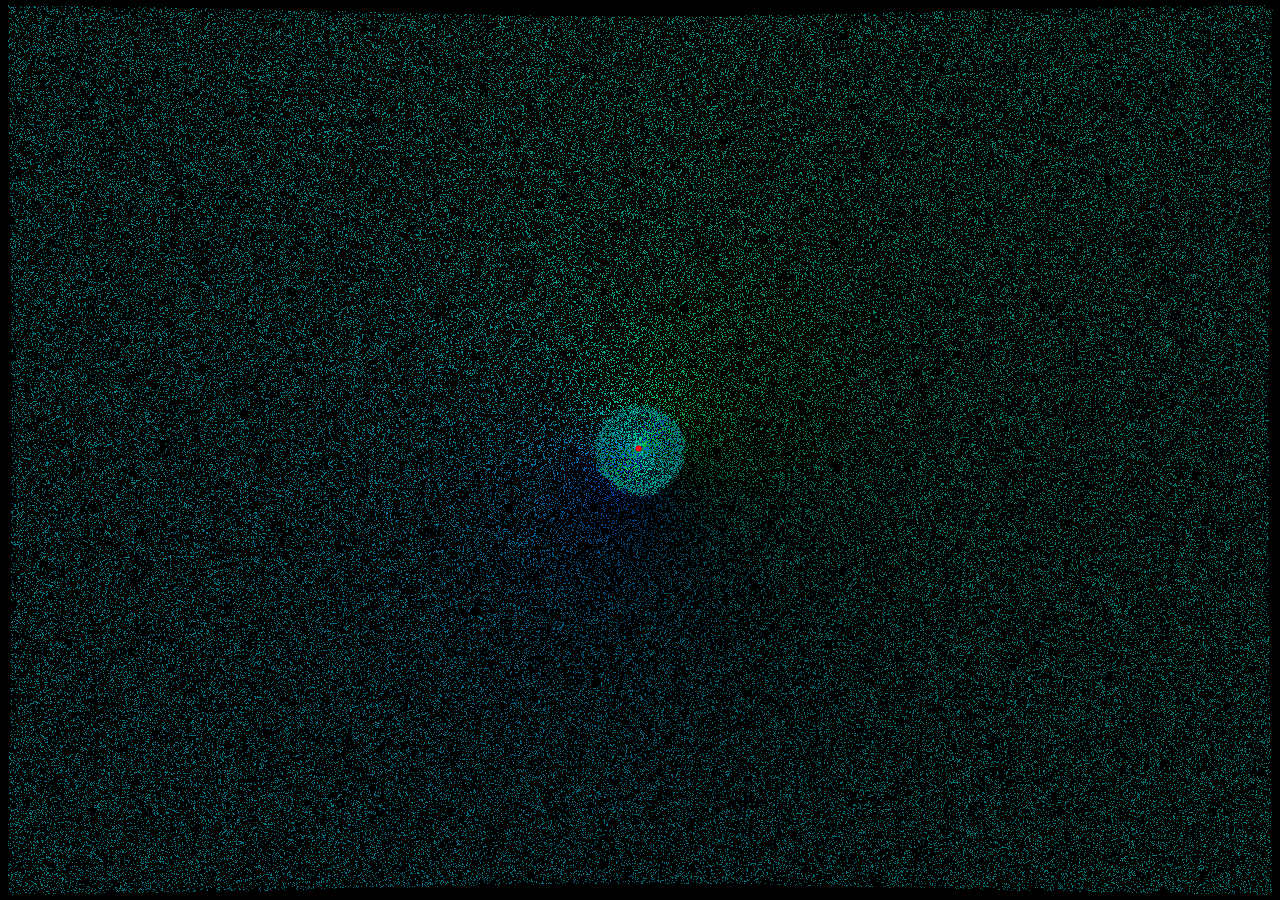
<file: index.html>
<html lang="en">
<body></body>
<script>
    let url = window.location.origin + window.location.pathname;
    if (url.endsWith("/")) {
        url = url.slice(0, url.length - 1);
    }
    let hasIndex = url.endsWith("/index.html");
    if (hasIndex) {
        url = url.slice(0, url.length - 11);
    }

    const params = window.location.search;
    window.location.assign(`${url}/1_body/${hasIndex ? "index.html" : ""}${params}`);
</script>
</html>
</file>
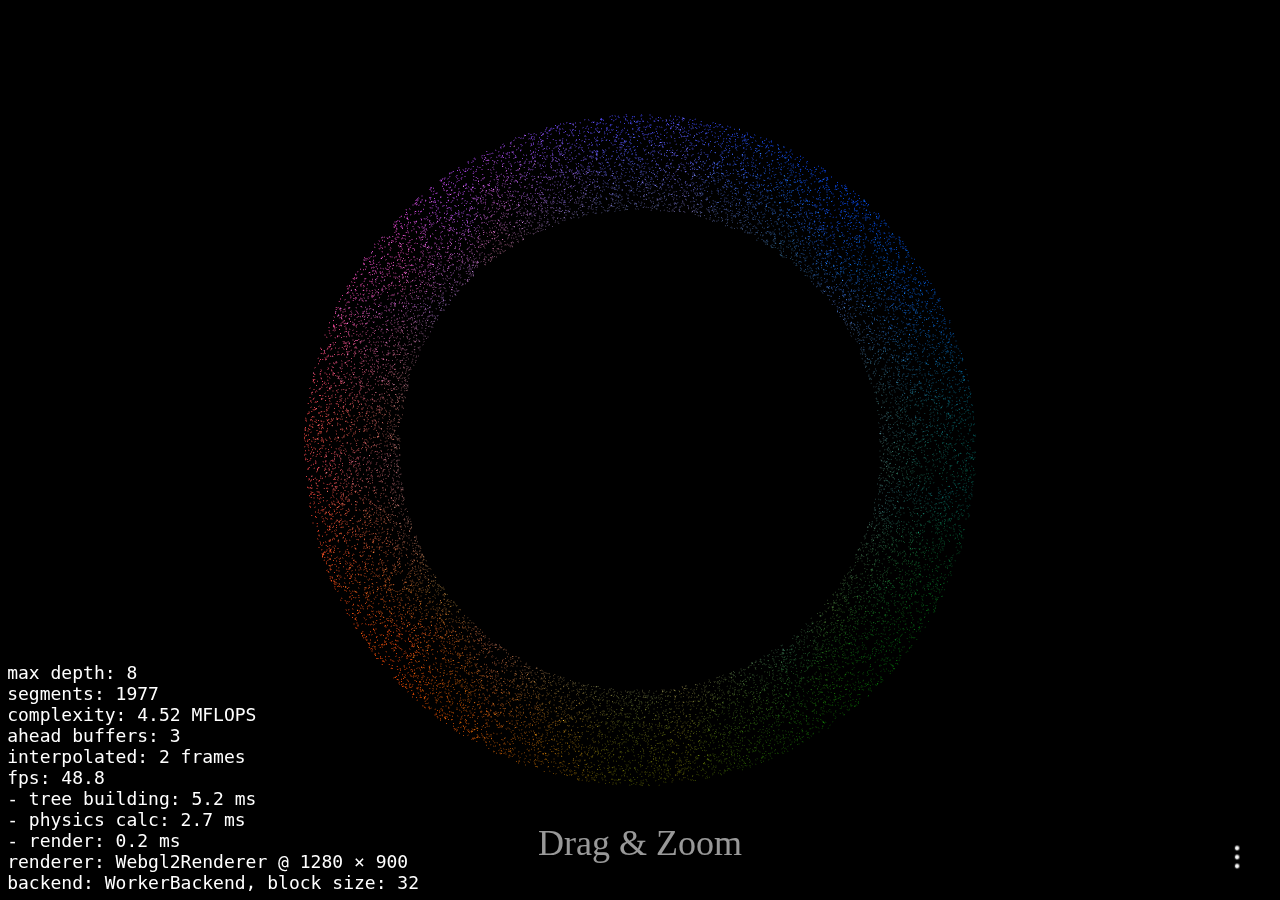
<file: n_body/index.html>
<html lang="en">
<head>
    <title>N-Body Gravity Simulation</title>
    <meta name="viewport" content="width=device-width, initial-scale=1.0, maximum-scale=1.0, user-scalable=0">
    <link href="./favicon.png" rel="icon" sizes="32x32" type="image/png">
    <link href="global.css" rel="stylesheet">
</head>
<body style="background: black; margin: 0">
<div id="root-content" class="root">
    <canvas id="canvas" style="width: 100%; height: 100%;"></canvas>

    <div class="fill flex-centered loading-screen" id="loading-screen">
        <img class="rotating"
             src="[data-uri]">
    </div>

    <div class="fill action-panel-container">
        <div id="action-panel">
            <div id="action-panel-content"></div>
        </div>
    </div>
    <div class="control-block align-corner-end flex-centered">
        <div id="record-panel"></div>
        <button class="icon-btn" id="action-button">
            <img src="[data-uri]">
        </button>
    </div>

    <span class="fading-out" id="hint" style="display: none">Drag & Zoom</span>
</div>

<div id="record-settings">
    <div id="record-settings-content"></div>
</div>

<div id="settings" class="settings-dialog">
    <div id="settings-content"></div>
</div>

</body>
<script src="index.js" type="module"></script>
</html>
</file>
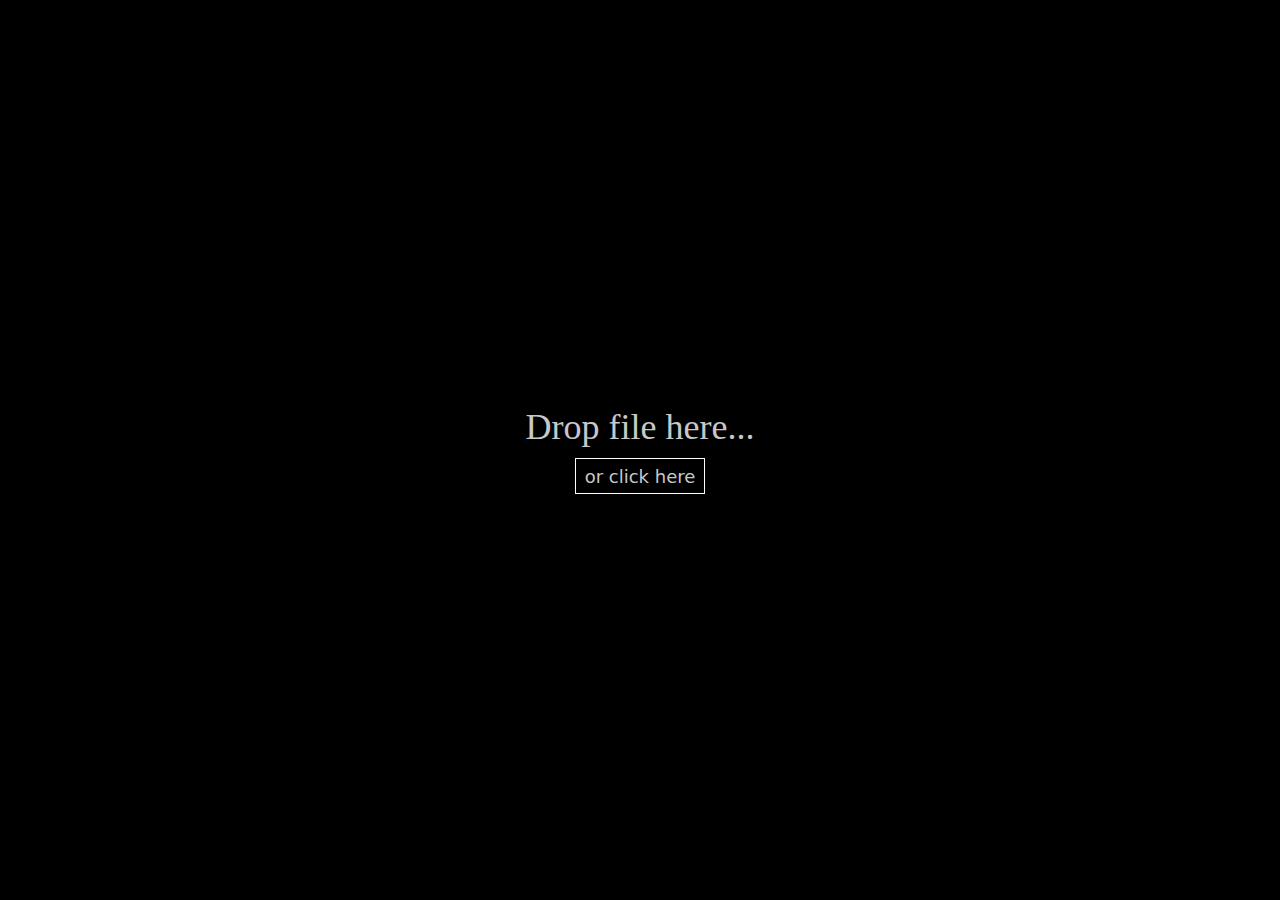
<file: n_body/player/index.html>
<html lang="en">
<head>
    <title>N-Body Gravity Player</title>
    <meta name="viewport" content="width=device-width, initial-scale=1.0, maximum-scale=1.0, user-scalable=0">
    <link href="../favicon.png" rel="icon" sizes="32x32" type="image/png">
    <link href="../global.css" rel="stylesheet">
    <link href="player.css" rel="stylesheet">
</head>
<body style="background: black; margin: 0;">
<div class="fill flex-centered flex-column loading-screen" id="loading-screen">
    <img class="rotating"
         src="[data-uri]">
    <div class="loading-status" id="loading-status"></div>
</div>

<canvas id="canvas" style="width: 100%; height: 100%;"></canvas>
<div class="fill flex-centered flex-column" id="loader">
    <span id="drop-text">Drop file here...</span>
    <button id="open-file-btn" style="margin-top: 10px">or click here</button>
</div>
<div id="settings-popup">
    <div id="settings-content"></div>
</div>
<div id="control-bar"></div>
</body>
<script src="index.js" type="module"></script>
</html>
</file>
<file: n_body/global.css>
@media screen and (min-width: 1024px) and (max-width: 1440px) {
    html {
        font-size: 18px;
    }
}

@media screen and (min-width: 768px) and (max-width: 1024px) {
    html {
        font-size: 16px;
    }

    #stats {
        font-size: 0.6em;
    }
}

@media screen and (max-width: 768px) {
    html {
        font-size: 14px;
    }

    #stats {
        font-size: 0.4em;
    }
}

@media screen and (min-resolution: 280dpi) {
    html {
        font-size: 16px;
    }

    .loading-screen {
        font-size: 0.6em;
    }

    #stats {
        font-size: 0.4em;
    }

    .dialog {
        font-size: 0.6em;
    }

    .dialog button {
        font-size: 0.8em;
    }

    #hint {
        font-size: 1em !important;
    }
}

body {
    color: rgb(200, 200, 200);
    height: 100%;
}

button {
    min-height: 2em;
    border: 0.1em solid white;
    font-family: system-ui;
    color: rgb(200, 200, 200);
    background: transparent;
    padding: 0 0.5em;
    font-size: 1rem;
}

button:hover {
    background: rgba(255, 255, 255, 0.1);
    cursor: pointer;
}

button:active {
    background: rgba(255, 255, 255, 0.2);
}

button:disabled {
    filter: brightness(50%);
    pointer-events: none;
}

select {
    user-select: none;
    padding: 0.2em;
    background: transparent;
    color: rgb(41, 127, 255);
    outline: none;
    border: none;
    appearance: none;
    font-size: 1em;
    font-family: system-ui;
}

input[type=text] {
    text-align: right;
    border: none;
    border-radius: 0;
    border-bottom: 0.1em solid #c8c8c8;
    color: #c8c8c8;
    background: transparent;
    outline: none;
    appearance: none;
    font-size: 1em;
    font-family: system-ui;
}

input[type=text]:disabled {
    border-color: #8a8a8a;
    color: #8a8a8a;
}

input[type=checkbox] {
    margin: 0;
    display: flex;
    justify-content: center;
    align-items: center;
    width: 2.8em;
    height: 1.4em;
    border: 0.1em solid #c8c8c8;
    border-radius: 0;
    background: transparent;
    outline: none;
    appearance: none;
    color: red;
}

input[type=checkbox]::before {
    content: "";
    transform: translateX(-70%);
    background: #c8c8c8;
    width: 1em;
    height: 1em;
    transition: transform 100ms, background-color 100ms ease;
}

input[type=checkbox]:disabled {
    border-color: #8a8a8a;
}

input[type=checkbox]:disabled::before {
    background: #8a8a8a !important;
}


input[type=checkbox]:checked::before {
    transform: translateX(70%);
    background: #297fff;
}

input:focus {
    border-color: rgb(41, 127, 255);
}

input[invalid=true] {
    border-color: rgb(255, 41, 41);
}

.fill {
    position: absolute;
    top: 0;
    left: 0;
    bottom: 0;
    right: 0;
}

.flex-centered {
    display: flex;
    justify-content: center;
    align-items: center;
}

.flex-row {
    display: flex;
    flex-direction: row;
}

.flex-column {
    display: flex;
    flex-direction: column;
}

.flex-centered span {
    font-size: 2em;
    pointer-events: none;
    user-select: none;
}

.loading-screen {
    background: black;
    z-index: 1000;
    pointer-events: none;
}

.popup {
    display: none;
    position: absolute;
    border: 0.1em solid rgba(255, 255, 255, 0.5);
}

.popup.popup-shown {
    display: block;
}

.dialog-container {
    display: none;
    align-items: center;
    pointer-events: none;
}

.dialog-container.dialog-modal {
    pointer-events: initial;
    background: rgba(0, 0, 0, 0.5);
}

.dialog-container.dialog-shown,
.dialog-container.dialog-fading {
    display: flex;
}

.dialog {
    pointer-events: initial;
    padding: 1em;
    margin: 1em;
    min-width: 20vw;
    max-width: 80vw;
    max-height: 80vh;
    overflow: auto;
    z-index: 10000;
    background: #111111;
    border: 0.1em solid rgba(255, 255, 255, 0.5);
}

.dialog-shown .dialog {
    animation: 225ms;
    animation-name: dialog-show-center;
    animation-timing-function: ease-out;
}

.dialog-fading .dialog {
    animation: 195ms reverse;
    animation-timing-function: ease-in;
}

.dialog .dialog-caption {
    display: flex;
    justify-content: center;
    align-items: center;
    padding-bottom: 0.5em;
    margin-bottom: 0.2em;
    font-size: 2em;
    border-bottom: 0.1em solid #2c2c2c;
    user-select: none;
}

.dialog .dialog-actions {
    display: flex;
    justify-content: flex-end;
    align-items: center;
    padding-top: 0.5em;
    margin-top: 0.2em;
    border-top: 0.1em solid #2c2c2c;
}

.dialog .dialog-actions > *:not(:first-child) {
    margin-left: 0.5em;
}

.dialog button.dialog-close {
    border: 0.1em solid rgba(255, 255, 255, 0.5);
}

.rotating {
    animation-duration: 1s;
    animation-fill-mode: forwards;
    animation-iteration-count: infinite;
    animation-name: rotating;
}

@keyframes rotating {
    from {
        transform: rotate(0);
    }

    to {
        transform: rotate(359deg);
    }
}

.icon-btn {
    box-sizing: border-box;
    border: none;
    padding: 0.6em;
    margin: 0;
}

.icon-btn > * {
    height: 2em;
    width: 2em;
}

.align-corner-end {
    position: absolute;
    right: 0.6em;
    bottom: 0.6em;
}

.action-panel {
    margin: 0;
    background: rgba(255, 255, 255, 0.1);
    pointer-events: initial;
}

.action-panel .icon-btn {
    padding: 0.8em;
}

.action-panel-container {
    overflow: hidden;
    bottom: 4.2em;
    pointer-events: none;
}

.action-panel-container .popup {
    display: block;
    border: none;

    transform: translateY(100%);
    opacity: 0;
    transition: transform 300ms, opacity 0ms 300ms;
}

.action-panel-container .popup.popup-shown {
    opacity: 1;
    transform: translateY(0);

    transition: transform 300ms 50ms, opacity 0ms;
}

.control-block .popup-trigger-opened {
    background: rgba(255, 255, 255, 0.1);
}

#stats {
    position: absolute;
    bottom: 0.4em;
    left: 0.4em;
    color: white;
    pointer-events: none;
    font-family: monospace;
}

#hint {
    position: absolute;
    bottom: 1em;
    left: 50%;
    transform: translateX(-50%);
    font-size: 2em;
    color: rgba(255, 255, 255, 0.6);
    text-shadow: 0 0 0.2em black;
    pointer-events: none;
}

.fading-out {
    animation-duration: 1s;
    animation-delay: 2s;
    animation-fill-mode: forwards;
    animation-name: fading-out;
}

@keyframes fading-out {
    from {
        opacity: 100%;
    }

    to {
        opacity: 0;
    }
}

.record-icon {
    box-sizing: border-box;
    border: 0.2em solid #5e0000;
    background: darkred;
    border-radius: 50%;
}

button:disabled .record-icon {
    border: 0.2em solid #653939;
    background: #7d4848;
}

.record-icon.active {
    --color: 139, 0, 0;
    animation-duration: 1s;
    animation-iteration-count: infinite;
    animation-name: pulsation;
}

.record-button {
    border: 0.1em solid #830000;
}

.record-button:hover {
    background: rgba(94, 0, 0, 0.4);
}

.record-button:active {
    background: rgba(94, 0, 0, 0.6);
}

.control-block {
    pointer-events: none;
}

.control-block > * {
    pointer-events: initial;
}


.control-block > .icon-btn {
    padding: 0.8em;
}

.record-container {
    overflow: hidden;
    margin: 0;
    pointer-events: none;
}

.record-panel {
    box-sizing: border-box;
    background: rgba(31, 31, 31, 0.5);
    border: 0.2em solid rgba(68, 67, 67, 0.5);
    margin-right: 0.4em;
    opacity: 0;
    transform: translateX(100%);
    transition: transform 300ms, opacity 300ms;
}

.record-container.shown .record-panel {
    transform: translateX(0);
    opacity: 1;
    transition: transform 300ms 50ms, opacity 300ms 50ms;
    pointer-events: initial;
}

.record-panel > * {
    margin-left: 0.4em;
}

.settings-base {
    font-size: 1em;
    font-family: system-ui;
}

.record-settings {
    display: grid;
    grid-template-columns: 2fr 1fr;
    grid-template-rows: repeat(9, 2em);
    align-items: center;
    justify-content: space-between;
    gap: 0 1em;
}

.record-settings > div,
.record-settings > select {
    padding: 0.2em;
}

.record-settings > *:nth-child(even) {
    justify-self: end;
    text-align: right;
}

.record-settings .warning {
    background: #5e0000;
}

.settings-dialog .dialog {
    box-sizing: border-box;
    max-height: calc(100vh - 2em);
}

.settings-block {
    display: grid;
    grid-template-columns: 2fr 1fr;
    align-items: center;
    justify-content: space-between;
    gap: 0 1em;
    justify-items: start;
}

.settings-block .settings-caption {
    position: relative;
    pointer-events: none;
}

.settings-block .settings-input {
    justify-self: end;
    text-align: right;
}

.settings-block .settings-caption[data-tooltip]:after {
    content: "i";
    pointer-events: all;

    display: inline-block;
    text-align: center;
    vertical-align: super;

    margin-left: 1em;
    width: 0.8rem;
    height: 0.8rem;
    line-height: 0.8rem;

    border-radius: 50%;
    font-size: 0.6em;
    font-weight: bold;
    color: #111111;
    background: #efefef;
}

[data-tooltip]:before {
    content: attr(data-tooltip);
    white-space: pre-line;
    pointer-events: none;
    display: none;

    position: absolute;
    left: 50%;
    bottom: 100%;
    margin: 0.2em;
    max-width: 20em;
    max-height: 8em;
    width: max-content;
    height: max-content;
    z-index: 10;

    background: #1f1f1f;
    border: 0.1em solid #2c2c2c;
    padding: 0.2em;
    opacity: 0;
    transition: opacity 100ms 0ms;
}

[data-tooltip]:hover::before {
    display: block;
    opacity: 1;
    transition: opacity 200ms 300ms;
}

[data-tooltip]:active::before {
    display: block;
    opacity: 1;
    transition: opacity 200ms 0ms;
}

@keyframes pulsation {
    0% {
        transform: scale(0.95);
        box-shadow: 0 0 0 0 rgba(var(--color), 0.9);
    }

    70% {
        transform: scale(1);
        box-shadow: 0 0 0 0.6em rgba(var(--color), 0);
    }

    100% {
        transform: scale(0.95);
        box-shadow: 0 0 0 0 rgba(var(--color), 0);
    }
}

@keyframes dialog-show-center {
    0% {
        opacity: 0;
        transform: scale(1);
    }

    5% {
        transform: scale(0.8);
    }


    100% {
        opacity: 1;
        transform: scale(1);
    }
}

@keyframes dialog-show-left {
    0% {
        opacity: 0;
        transform: translateX(0);
    }

    5% {
        transform: translateX(-50%);
    }


    100% {
        opacity: 1;
        transform: translateX(0);
    }
}

@keyframes dialog-show-right {
    0% {
        opacity: 0;
        transform: translateX(0);
    }

    5% {
        transform: translateX(50%);
    }


    100% {
        opacity: 1;
        transform: translateX(0);
    }
}
</file>
<file: n_body/player/player.css>
.mouse-inactive {
    cursor: none;
}

.control-bar-container {
    position: absolute;
    left: 0;
    right: 0;
    bottom: 0;
    overflow: hidden;
}

.control-bar {
    display: flex;
    height: 2em;
    border: none;
    border-top: 0.1em solid rgba(255, 255, 255, 0.5);

    transition: transform 300ms;
}

.control-bar button {
    min-height: auto;
    height: auto;
    box-sizing: border-box;
    border: none;
    margin: 0.2em;
    padding: 0;
}

.control-bar button:focus {
    outline: 0.1em solid rgba(41, 127, 255, 0.5);
}

.control-bar button img {
    height: 100%;
    box-sizing: border-box;
    padding: 0.2em;
    pointer-events: none;
}

.control-bar-container.control-bar-hidden .control-bar {
    transform: translateY(100%);
}

.progress-bar {
    flex-grow: 1;
    box-sizing: border-box;
    height: 100%;
    width: 100%;
    padding: 0.5em 0;
}

.progress-bar:focus {
    outline: none;
}

.progress-bar:focus .progress-container {
    outline: none;
    border: 0.1em solid rgba(42, 78, 141, 0.5);
}

.progress-bar .progress-container {
    pointer-events: none;
    box-sizing: border-box;
    height: 100%;
    width: 100%;
    border: 0.1em solid rgba(120, 120, 120, 0.5);
}

.progress-bar .progress {
    --value: 0;

    width: calc(100% * var(--value));
    height: 100%;
    background: rgba(41, 127, 255, 0.5);
}

.loading-status {
    margin-top: 1em;
    font-size: 1.5em;
    color: rgb(165, 165, 165);
}

.settings {
    display: grid;
    grid-template-columns: auto auto;
    grid-template-rows: repeat(3, 2em);
    gap: 0.5em 1em;
    align-items: center;
    justify-items: stretch;

    font-family: system-ui;
    padding: 0.5em;
    background: #1f1f1f;
    color: white;
}
</file>
